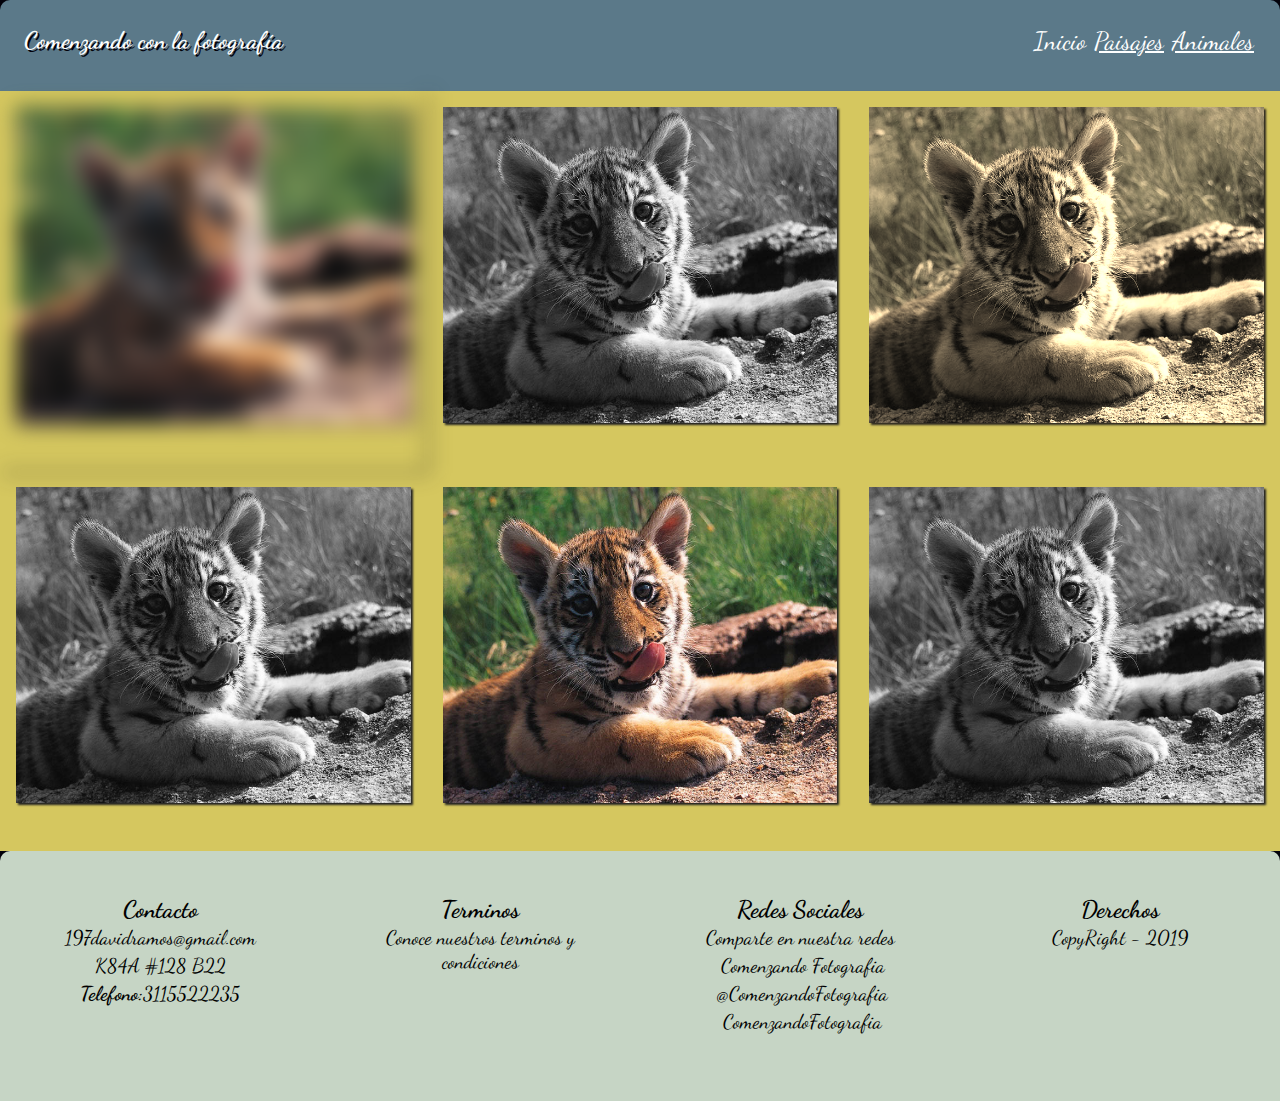
<file: animales.html>
<!DOCTYPE html>
<html lang="en" dir="ltr">
  <head>
    <meta charset="utf-8">
    <meta name="viewport" content="width=device-width, user-scalable=no">
    <title>Comenzando con la fotografia</title>
    <link href="https://fonts.googleapis.com/css?family=Dancing+Script" rel="stylesheet">
    <link rel="stylesheet" href="css/animales.css">
    <link rel="stylesheet" href="https://use.fontawesome.com/releases/v5.8.1/css/all.css" integrity="sha384-50oBUHEmvpQ+1lW4y57PTFmhCaXp0ML5d60M1M7uH2+nqUivzIebhndOJK28anvf" crossorigin="anonymous">
  </head>
  <body>
    <header class="cabecera">
      <h2 class="titulo">Comenzando con la fotografía</h2>
      <div class="enlaces">
        <a href="index.html">Inicio</a>
        <a href="paisajes.html"><u>Paisajes</u></a>
        <a href="animales.html"><u>Animales</u></a>
      </div>
    </header>
      <section class="contenido">
        <div class="imagen1">
          <img src="img/Tigre.jpg" alt="paisajes">
        </div>
        <div class="imagen2">
          <img src="img/Tigre.jpg" alt="paisajes">
        </div>
        <div class="imagen3">
          <img src="img/Tigre.jpg" alt="paisajes">
        </div>
      </section>
      <section class="contenido2">
        <div class="imagen4">
          <img src="img/Tigre.jpg" alt="paisajes">
        </div>
        <div class="imagen5">
          <img src="img/Tigre.jpg" alt="paisajes">
        </div>
        <div class="imagen6">
          <img src="img/Tigre.jpg" alt="paisajes">
        </div>
      </section>
      <footer class="footer">
        <div class="contacto">
          <h2>Contacto</h2>
          <p>197davidramos@gmail.com</p>
          <p>K84A #128 B22</p>
          <p><strong>Telefono:</strong>3115522235</p>
        </div>
        <div class="terminos">
          <h2>Terminos</h2>
          <p>Conoce nuestros terminos y condiciones</p>
        </div>
        <div class="redes_sociales">
          <h2>Redes Sociales</h2>
          <p>Comparte en nuestra redes</p>
          <p><i class="fab fa-facebook-square"></i>&nbsp;Comenzando Fotografia</p>
          <p><i class="fab fa-twitter-square"></i>&nbsp;@ComenzandoFotografia</p>
          <p><i class="fab fa-instagram"></i>&nbsp;ComenzandoFotografia </p>
        </div>
        <div class="derechos">
          <h2>Derechos</h2>
          <p>CopyRight - 2019</p>
        </div>
      </footer>

  </body>
</html>
</file>
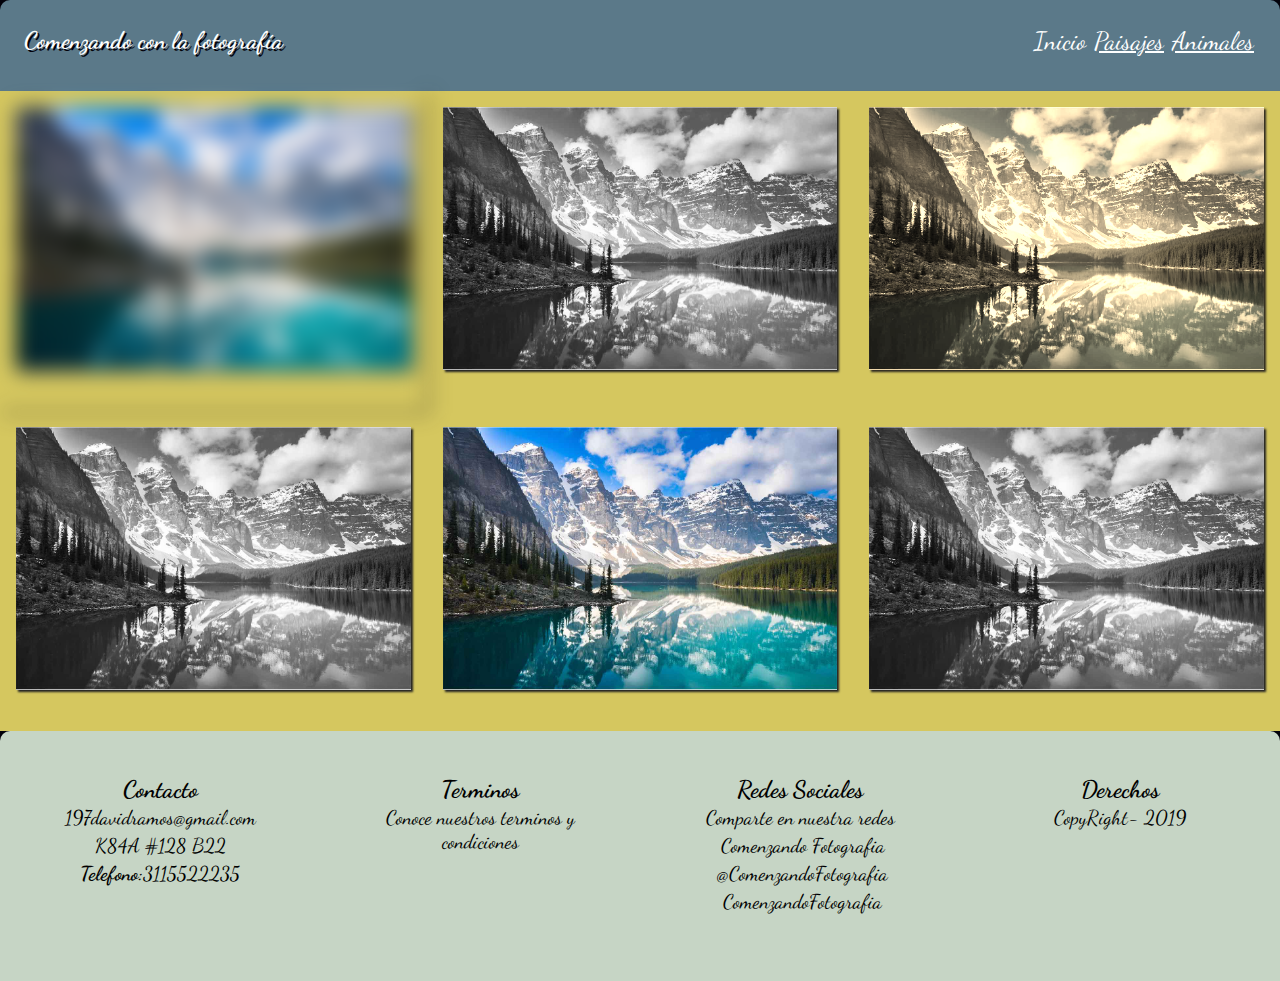
<file: paisajes.html>
<!DOCTYPE html>
<html lang="en" dir="ltr">
  <head>
    <meta charset="utf-8">
    <meta name="viewport" content="width=device-width, user-scalable=no">
    <title>Comenzando con la fotografia</title>
    <link href="https://fonts.googleapis.com/css?family=Dancing+Script" rel="stylesheet">
    <link rel="stylesheet" href="css/paisajes.css">
    <link rel="stylesheet" href="https://use.fontawesome.com/releases/v5.8.1/css/all.css" integrity="sha384-50oBUHEmvpQ+1lW4y57PTFmhCaXp0ML5d60M1M7uH2+nqUivzIebhndOJK28anvf" crossorigin="anonymous">
  </head>
  <body>
    <header class="cabecera">
      <h2 class="titulo">Comenzando con la fotografía</h2>
      <div class="enlaces">
        <a href="index.html">Inicio</a>
        <a href="paisajes.html"><u>Paisajes</u></a>
        <a href="animales.html"><u>Animales</u></a>
      </div>
    </header>
      <section class="contenido">
        <div class="imagen1">
          <img src="img/Paisaje.jpg" alt="paisajes">
        </div>
        <div class="imagen2">
          <img src="img/Paisaje.jpg" alt="paisajes">
        </div>
        <div class="imagen3">
          <img src="img/Paisaje.jpg" alt="paisajes">
        </div>
      </section>
      <section class="contenido2">
        <div class="imagen4">
          <img src="img/Paisaje.jpg" alt="paisajes">
        </div>
        <div class="imagen5">
          <img src="img/Paisaje.jpg" alt="paisajes">
        </div>
        <div class="imagen6">
          <img src="img/Paisaje.jpg" alt="paisajes">
        </div>
      </section>
      <footer class="footer">
        <div class="contacto">
          <h2>Contacto</h2>
          <p>197davidramos@gmail.com</p>
          <p>K84A #128 B22</p>
          <p><strong>Telefono:</strong>3115522235</p>
        </div>
        <div class="terminos">
          <h2>Terminos</h2>
          <p>Conoce nuestros terminos y condiciones</p>
        </div>
        <div class="redes_sociales">
          <h2>Redes Sociales</h2>
          <p>Comparte en nuestra redes</p>
          <p><i class="fab fa-facebook-square"></i>&nbsp;Comenzando Fotografia</p>
          <p><i class="fab fa-twitter-square"></i>&nbsp;@ComenzandoFotografia</p>
          <p><i class="fab fa-instagram"></i>&nbsp;ComenzandoFotografia </p>
        </div>
        <div class="derechos">
          <h2>Derechos</h2>
          <p>CopyRight- 2019</p>
        </div>
      </footer>

  </body>
</html>
</file>
<file: css/animales.css>
*{
  margin: 0;

}
body{
  font-family: 'Dancing Script', cursive;
  background:#02010a;
}
/* primera parte */
.cabecera{
    margin: 0 auto;
  	height: 2.5em;
  	padding-top: 2%;
  	padding-bottom: 2%;
  	text-align: center;
  	background-color: #5b7989;
    border-top-left-radius: 10px;
    border-top-right-radius: 10px;

}
.cabecera>.titulo{
  color:white;
  float: left;
  padding-left: 1em;
  text-shadow: 2px 2px #02010a;
}
.cabecera>.enlaces{
  float:right;
  padding-right: 1.5em;
}
.cabecera .enlaces>a{
    text-decoration: none;
    color: white;
    font-size: 25px;
    padding: 2px;
}
@media screen and (min-width: 340px) and (max-width: 900px){
  .cabecera{
    width: 100%;
    margin: 0 auto;
    height: 10em;
    display: block;
      margin: 0;
  }
  .cabecera>.titulo{
    font-size: 36px;
    text-align: center;
  }
.cabecera>.enlaces{
    width: 100%;
    padding:7px;
  }
  .cabecera .enlaces>a{
    font-size: 26px;
  }

}
/* sugunda parte */

.contenido{
  width: 100%;
  height: 380px;
  background-color: #d5c75f;
  margin: 0 auto;
  display:inline-flex;
  /* flex-direction: column; */
}
.contenido>div{
    padding: 1em;
}
.contenido div>img{
    width: 100%;
}
.contenido>.imagen1{
  box-shadow: 2px 2px 2px #222;
  filter: blur(10px);
}
.contenido .imagen2,.imagen4,.imagen6{
  filter: grayscale(100%);
}
.contenido>.imagen3{
  filter: sepia(90%);

}
img{
  box-shadow: 2px 2px 2px #222;
}
.contenido2{
  width: 100%;
  height: 380px;
  background-color: #d5c75f;
  margin: 0 auto;
  display:inline-flex;
  /* flex-direction: column; */
}

.contenido2>div{
    padding: 1em;
}
.contenido2 div>img{
    width: 100%;
}



.footer{
  width: 100%;
  height: 250px;
  background-color: #C6d5c5;
  border-top-left-radius: 10px;
  border-top-right-radius: 10px;
  display: flex;
    margin: 0;
}

.contacto,.terminos,.redes_sociales,.derechos{
  padding: 1.5em;
  width: 25%;
  text-align: center;
  margin-top: 20px;

}
.footer div>p{
  font-size: 20px;
  padding: 2px;
}

@media screen and (min-width: 340px) and (max-width: 900px){

    .contenido{
      width: 100%;
      height: 1130px;
      display:block;
    }
    .contenido>img{
      width: 85%;
    }
    .contenido2{
      width: 100%;
      height: 1130px;
      display: block;
    }

    .footer{
      height: 570px;
      display: inline-block;
      width: 100%;
    }
    .contacto,.terminos,.redes_sociales,.derechos{
      padding: 8px;
      width: 90%;
      text-align: justify;
      margin-left: 25px;
    }

}
</file>
<file: css/paisajes.css>
*{
  margin: 0;

}
body{
  font-family: 'Dancing Script', cursive;
  background:#02010a;
}
/* primera parte */
.cabecera{
    margin: 0 auto;
  	height: 2.5em;
  	padding-top: 2%;
  	padding-bottom: 2%;
  	text-align: center;
  	background-color: #5b7989;
    border-top-left-radius: 10px;
    border-top-right-radius: 10px;

}
.cabecera>.titulo{
  color:white;
  float: left;
  padding-left: 1em;
  text-shadow: 2px 2px #02010a;
}
.cabecera>.enlaces{
  float:right;
  padding-right: 1.5em;
}
.cabecera .enlaces>a{
    text-decoration: none;
    color: white;
    font-size: 25px;
    padding: 2px;
}
@media screen and (min-width: 340px) and (max-width: 900px){
  .cabecera{
    width: 100%;
    margin: 0 auto;
    height: 10em;
    display: block;
      margin: 0;
  }
  .cabecera>.titulo{
    font-size: 36px;
    text-align: center;
  }
.cabecera>.enlaces{
    width: 100%;
    padding:7px;
  }
  .cabecera .enlaces>a{
    font-size: 26px;
  }

}
/* sugunda parte */

.contenido{
  width: 100%;
  height: 320px;
  background-color: #d5c75f;
  margin: 0 auto;
  display:inline-flex;
  /* flex-direction: column; */
}
.contenido>div{
    padding: 1em;

}
.contenido div>img{
    width: 100%;
}
.contenido>.imagen1{
  box-shadow: 2px 2px 2px #222;
  filter: blur(10px);
}
.contenido .imagen2,.imagen4,.imagen6{
  filter: grayscale(100%);
}
.contenido>.imagen3{
  filter: sepia(90%);

}
img{
  box-shadow: 2px 2px 2px #222;
}
.contenido2{
  width: 100%;
  height: 320px;
  background-color: #d5c75f;
  margin: 0 auto;
  display:inline-flex;
  /* flex-direction: column; */
}

.contenido2>div{
    padding: 1em;
}
.contenido2 div>img{
    width: 100%;
}



.footer{
  width: 100%;
  height: 250px;
  background-color: #C6d5c5;
  border-top-left-radius: 10px;
  border-top-right-radius: 10px;
  display: flex;
    margin: 0;
}

.contacto,.terminos,.redes_sociales,.derechos{
  padding: 1.5em;
  width: 25%;
  text-align: center;
  margin-top: 20px;

}
.footer div>p{
  font-size: 20px;
  padding: 2px;
}

@media screen and (min-width: 340px) and (max-width: 900px){

    .contenido{
      width: 100%;
      height: 950px;
      display: inline-block;
    }
    .contenido>img{
      width: 85%;
    }
    .contenido2{
      width: 100%;
      height: 960px;
      display: inline-block;
    }
    .contenido2>img{
      width: 85%;
    }

    .footer{
      margin-top: -10px;
      height: 570px;
      display: inline-block;
      width: 100%;
    }
    .contacto,.terminos,.redes_sociales,.derechos{
      padding: 10px;
      width: 90%;
      text-align: justify;
      margin-left: 25px;
    }

}
</file>
